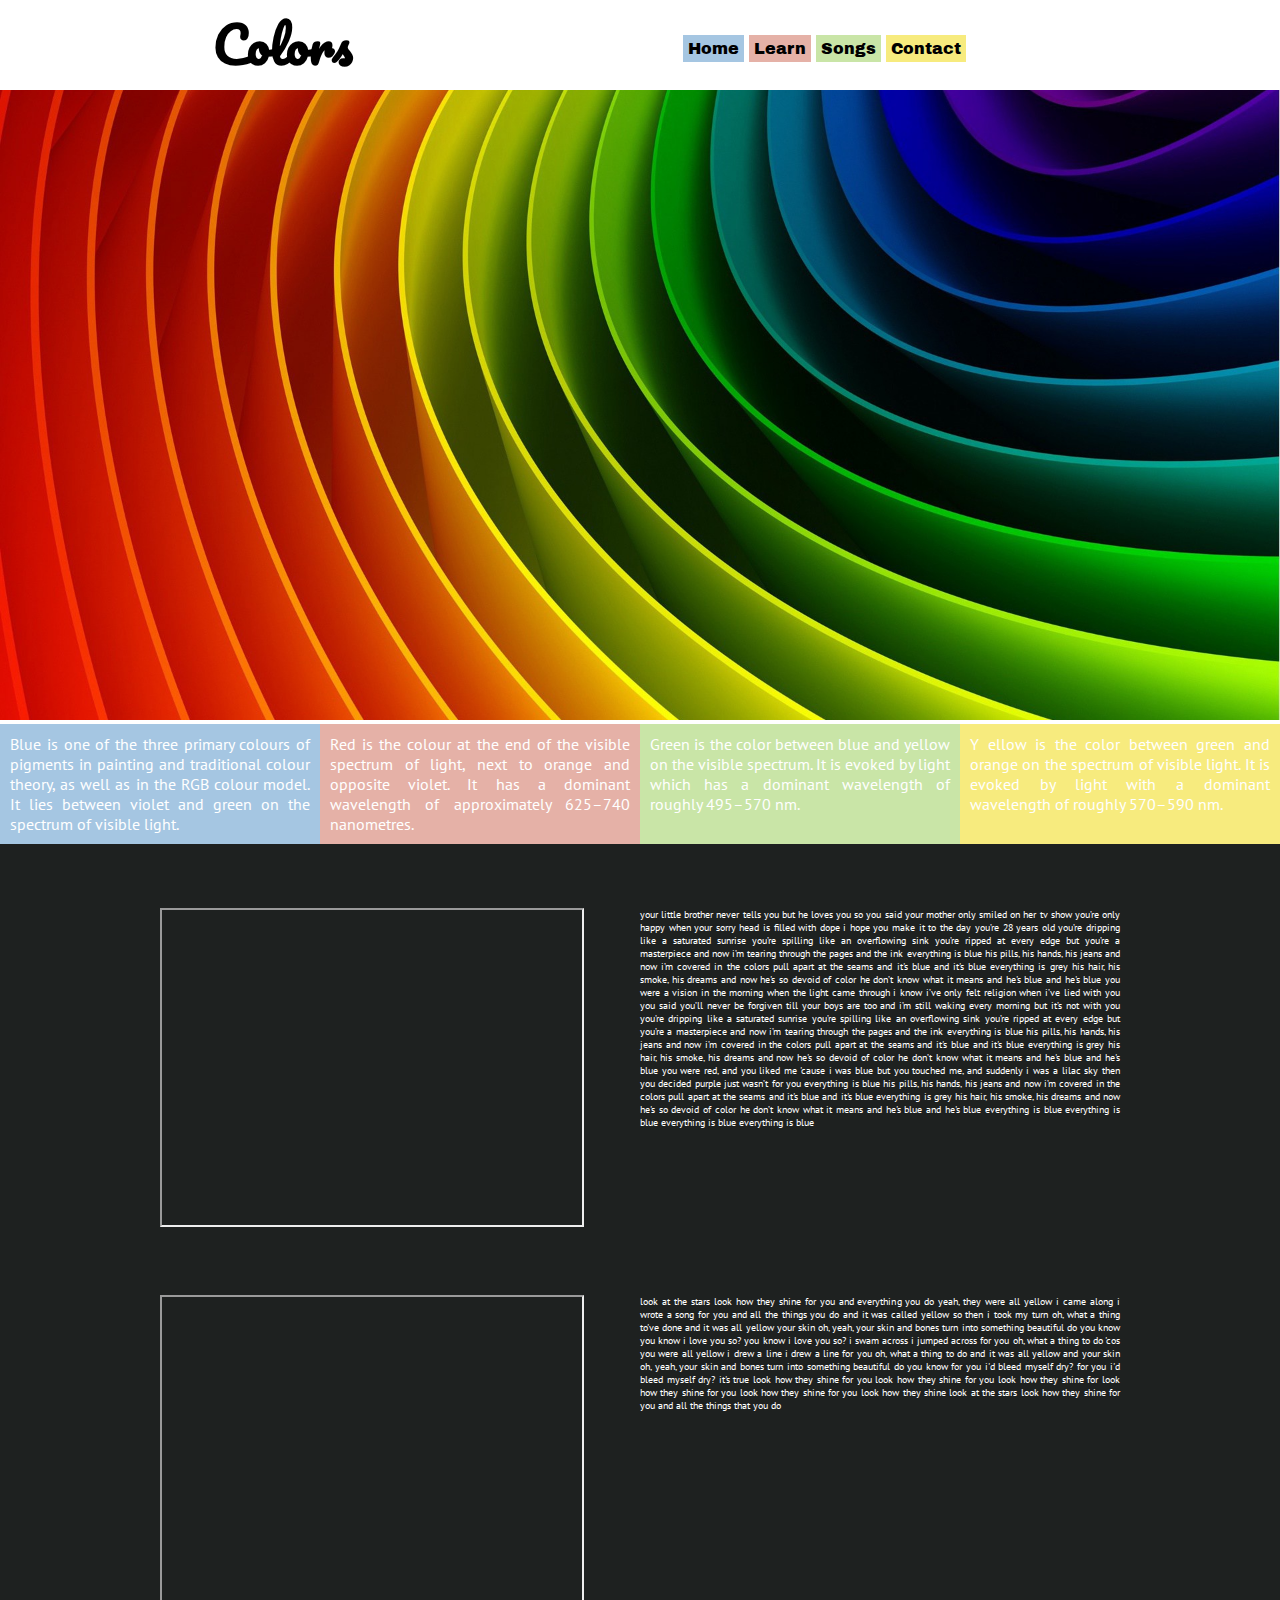
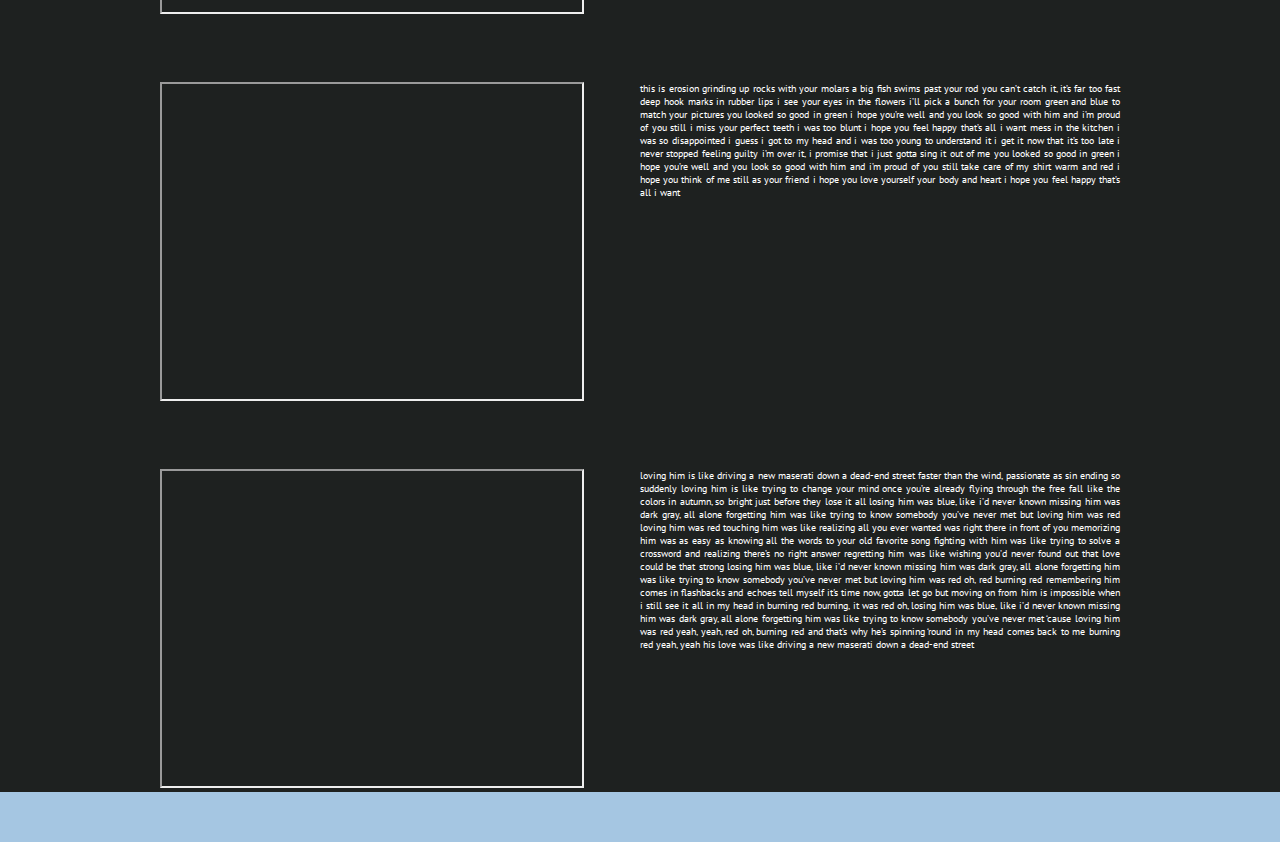
<file: index.html>
<!doctype html>
<html>

<head>
	<title>Colors</title>
	<link href="css/style.css" type="text/css" rel="stylesheet">
	<link href="https://fonts.googleapis.com/css?family=Pacifico" rel="stylesheet">
	<link href="https://fonts.googleapis.com/css?family=Archivo+Black" rel="stylesheet">
	<link href="https://fonts.googleapis.com/css?family=PT+Sans" rel="stylesheet">
</head>

<body>
	<div id="nav">
		<div id="area">
			<h1>Colors</h1>
			<div id="menu">
				<a href="#imagem" style="background-color: #a5c6e2">Home</a>
				<a href="#learn" style="background-color: #e5b1a7">Learn</a>
				<a href="#songs" style="background-color: #c9e5a7">Songs</a>
				<a href="#foot" style="background-color: #f7eb7e">Contact</a>
			</div>
		</div>
	</div>

	<div id="imagem">
		<img src="img/img2.jpg" width="100%" height="auto" />
	</div>

	<div id="learn">
		<div class="cardBlue">
			<p>
				Blue is one of the three primary colours of pigments in painting and traditional colour theory, as well as in the RGB colour
				model. It lies between violet and green on the spectrum of visible light.

			</p>
		</div>
		<div class="cardRed">
			<p>
				Red is the colour at the end of the visible spectrum of light, next to orange and opposite violet. It has a dominant wavelength
				of approximately 625–740 nanometres.
			</p>
		</div>
		<div class="cardGreen">
			<p>
				Green is the color between blue and yellow on the visible spectrum. It is evoked by light which has a dominant wavelength
				of roughly 495–570 nm.
			</p>
		</div>
		<div class="cardYellow">
			<p>Y ellow is the color between green and orange on the spectrum of visible light. It is evoked by light with a dominant
				wavelength of roughly 570–590 nm.
			</p>
		</div>
	</div>

	<div id="songs">
		<div class="wrapper">
			<div class="video">
				<iframe width="420" height="315" src="https://www.youtube.com/embed/JGulAZnnTKA"> </iframe>
			</div>
			<div class="letra">
				<p>your little brother never tells you but he loves you so you said your mother only smiled on her tv show you’re only happy
					when your sorry head is filled with dope i hope you make it to the day you’re 28 years old you’re dripping like a saturated
					sunrise you’re spilling like an overflowing sink you’re ripped at every edge but you’re a masterpiece and now i’m tearing
					through the pages and the ink everything is blue his pills, his hands, his jeans and now i’m covered in the colors pull
					apart at the seams and it's blue and it's blue everything is grey his hair, his smoke, his dreams and now he's so devoid
					of color he don’t know what it means and he's blue and he's blue you were a vision in the morning when the light came
					through i know i’ve only felt religion when i’ve lied with you you said you’ll never be forgiven till your boys are
					too and i’m still waking every morning but it’s not with you you’re dripping like a saturated sunrise you’re spilling
					like an overflowing sink you’re ripped at every edge but you’re a masterpiece and now i’m tearing through the pages
					and the ink everything is blue his pills, his hands, his jeans and now i’m covered in the colors pull apart at the seams
					and it's blue and it's blue everything is grey his hair, his smoke, his dreams and now he's so devoid of color he don’t
					know what it means and he's blue and he's blue you were red, and you liked me 'cause i was blue but you touched me,
					and suddenly i was a lilac sky then you decided purple just wasn’t for you everything is blue his pills, his hands,
					his jeans and now i’m covered in the colors pull apart at the seams and it's blue and it's blue everything is grey his
					hair, his smoke, his dreams and now he's so devoid of color he don’t know what it means and he's blue and he's blue
					everything is blue everything is blue everything is blue everything is blue</p>
			</div>
		</div>

		<div class="wrapper">
			<div class="video">
				<iframe width="420" height="315" src="https://www.youtube.com/embed/yKNxeF4KMsY"> </iframe>
			</div>
			<div class="letra">
				<p>
					look at the stars look how they shine for you and everything you do yeah, they were all yellow i came along i wrote a song
					for you and all the things you do and it was called yellow so then i took my turn oh, what a thing to've done and it
					was all yellow your skin oh, yeah, your skin and bones turn into something beautiful do you know you know i love you
					so? you know i love you so? i swam across i jumped across for you oh, what a thing to do 'cos you were all yellow i
					drew a line i drew a line for you oh, what a thing to do and it was all yellow and your skin oh, yeah, your skin and
					bones turn into something beautiful do you know for you i'd bleed myself dry? for you i'd bleed myself dry? it's true
					look how they shine for you look how they shine for you look how they shine for look how they shine for you look how
					they shine for you look how they shine look at the stars look how they shine for you and all the things that you do
				</p>
			</div>
		</div>
		<div class="wrapper">
			<div class="video">
				<iframe width="420" height="315" src="https://www.youtube.com/embed/i3xv_bFQkhQ"> </iframe>
			</div>
			<div class="letra">
				<p>this is erosion grinding up rocks with your molars a big fish swims past your rod you can’t catch it, it’s far too fast
					deep hook marks in rubber lips i see your eyes in the flowers i’ll pick a bunch for your room green and blue to match
					your pictures you looked so good in green i hope you’re well and you look so good with him and i’m proud of you still
					i miss your perfect teeth i was too blunt i hope you feel happy that’s all i want mess in the kitchen i was so disappointed
					i guess i got to my head and i was too young to understand it i get it now that it’s too late i never stopped feeling
					guilty i’m over it, i promise that i just gotta sing it out of me you looked so good in green i hope you’re well and
					you look so good with him and i’m proud of you still take care of my shirt warm and red i hope you think of me still
					as your friend i hope you love yourself your body and heart i hope you feel happy that’s all i want</p>
			</div>
		</div>
		<div class="wrapper">
			<div class="video">
				<iframe width="420" height="315" src="https://www.youtube.com/embed/Zlot0i3Zykw"> </iframe>

			</div>
			<div class="letra">
				<p>loving him is like driving a new maserati down a dead-end street faster than the wind, passionate as sin ending so suddenly
					loving him is like trying to change your mind once you’re already flying through the free fall like the colors in autumn,
					so bright just before they lose it all losing him was blue, like i’d never known missing him was dark gray, all alone
					forgetting him was like trying to know somebody you’ve never met but loving him was red loving him was red touching
					him was like realizing all you ever wanted was right there in front of you memorizing him was as easy as knowing all
					the words to your old favorite song fighting with him was like trying to solve a crossword and realizing there’s no
					right answer regretting him was like wishing you’d never found out that love could be that strong losing him was blue,
					like i’d never known missing him was dark gray, all alone forgetting him was like trying to know somebody you’ve never
					met but loving him was red oh, red burning red remembering him comes in flashbacks and echoes tell myself it's time
					now, gotta let go but moving on from him is impossible when i still see it all in my head in burning red burning, it
					was red oh, losing him was blue, like i’d never known missing him was dark gray, all alone forgetting him was like trying
					to know somebody you’ve never met ‘cause loving him was red yeah, yeah, red oh, burning red and that’s why he’s spinning
					‘round in my head comes back to me burning red yeah, yeah his love was like driving a new maserati down a dead-end street</p>
			</div>
		</div>


	</div>
	<div id="foot">
		<a href="./pretty.html">only for the pretty ones</a>
	</div>


</body>

</html>
</file>
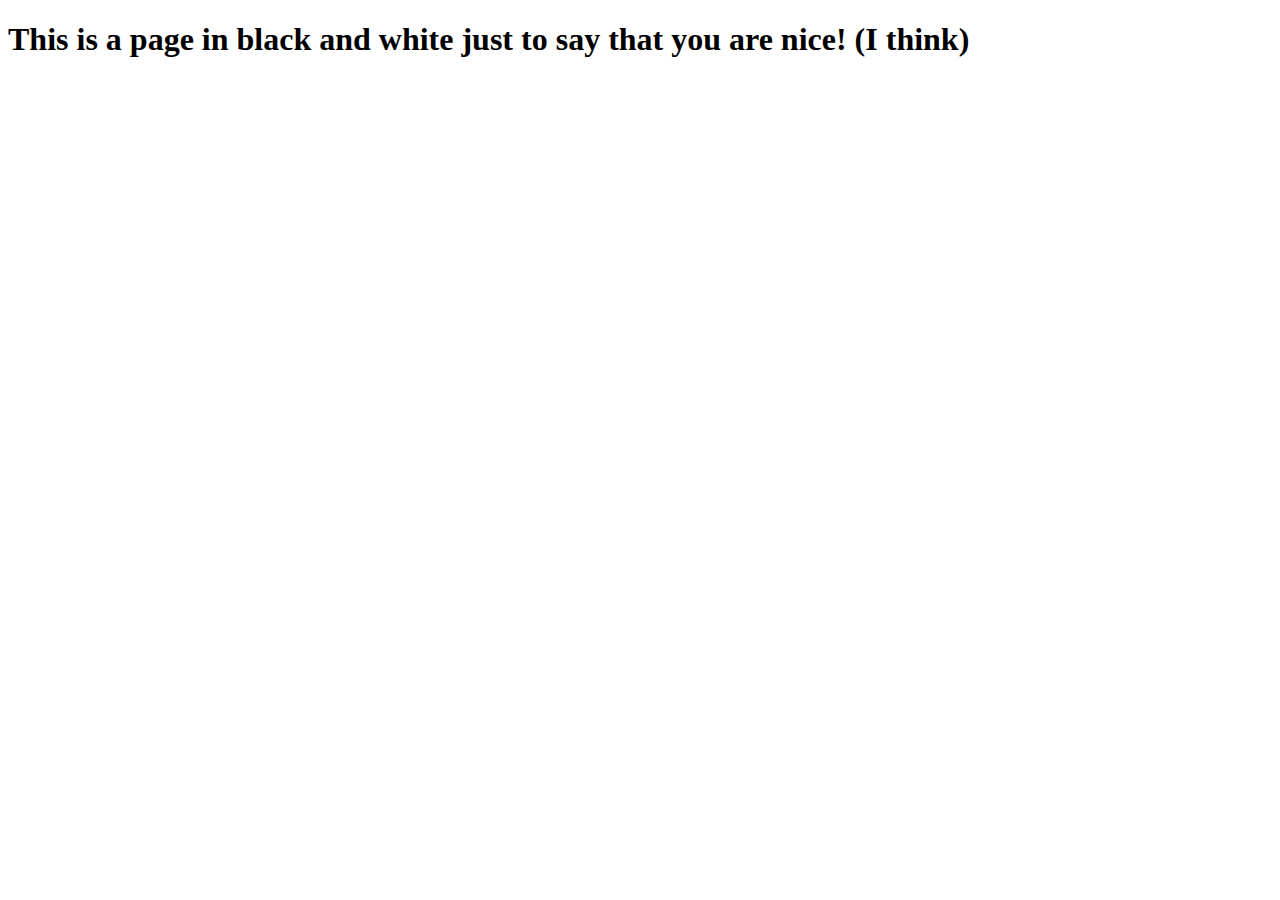
<file: pretty.html>
<!doctype html>
<html>

<head>
    <title>Hi, pretty!</title>
</head>

<body>
    <p>
       <h1>
            This is a page in black and white just to say that you are nice! (I think)
       </h1>
    </p>
</body>

</html>
</file>
<file: css/style.css>
*{
	margin: 0;
	padding: 0;
}

body{
	background-color: white;
}

h1{
	font-size: 50px;
	font-family: Pacifico, sans-serif;
	float: left;
}

#imagem{
	width: 100%;
	height: auto;
}

p{
	font-family: 'PT Sans', sans-serif;
	text-align: justify;
	color: #fff;
}

#nav{
	position: fixed;
	width: 100%;
	background-color: #fff;
	height: 90px;
}

#area{
	position: center;
	padding-bottom: 10px;
	width: 66.7%;
	margin: auto;
	
}

#menu{
	font-family: "Archivo Black", sans-serif;
	float: right;
	width: 45%;
	padding-top: 40px ;
}

#learn{
	display: grid;
	grid-template-columns: repeat(4, 1fr);
	grid-auto-rows: minmax(100px, auto);
	width: 100%;
}

#learn p {
	margin: 10px;
}

#foot{
	display: grid;
	grid-template-rows: 1fr;
	width: 100%;
	height: 50px;
	background-color: #a5c6e2;
}

#foot a{
	font-family: 'Gill Sans', 'Gill Sans MT', Calibri, 'Trebuchet MS', sans-serif;
	color: #a5c6e2;
	text-align: center;
	padding-top: 1%;
}


.cardBlue{
	background-color: #a5c6e2;
	grid-column-start: 1;
	grid-column-end: 2;
	grid-row-start: 1;
	grid-row-end:2;
	text-align: center;
}
.cardRed{
	background-color: #e5b1a7;
	grid-column-start: 2;
	grid-column-end: 3;
	grid-row-start: 1;
	grid-row-end:2;
	text-align: center;
}
.cardGreen{
	background-color: #c9e5a7;
	grid-column-start: 3;
	grid-column-end: 4;
	grid-row-start: 1;
	grid-row-end:2;
	text-align: center;
}
.cardYellow{
	background-color: #f7eb7e;
	grid-column-start: 4;
	grid-column-end: 5;
	grid-row-start: 1;
	grid-row-end:2;
	text-align: center;
}

#letra p{
	padding: 10px 10px 10px 10px;
}

#songs{
	width: 100%;
	height: auto;
	background-color: #1e2120;
}

.wrapper{
	display: grid;
	grid-template-columns: 1fr 1fr;
	grid-template-rows: minmax(100px, auto);
	padding-top: 5%;
	width: 100%;
	height: auto;
	text-align: center;
	
}

.video{
	width: 33.3%;
	height: auto;
	padding-left: 25%;
	
}

.letra{
	padding-right: 25%;
	font-size: 10px;
		
}

#area a{
	color: #000;
	text-decoration: none;
	padding: 5px;
}

/* links */
#area a:active{
	color: #000;
}

#area a:visited{
	color: #000;
}

#area a:hover{
	background-color: #000;
	color: #fff;
}
</file>
